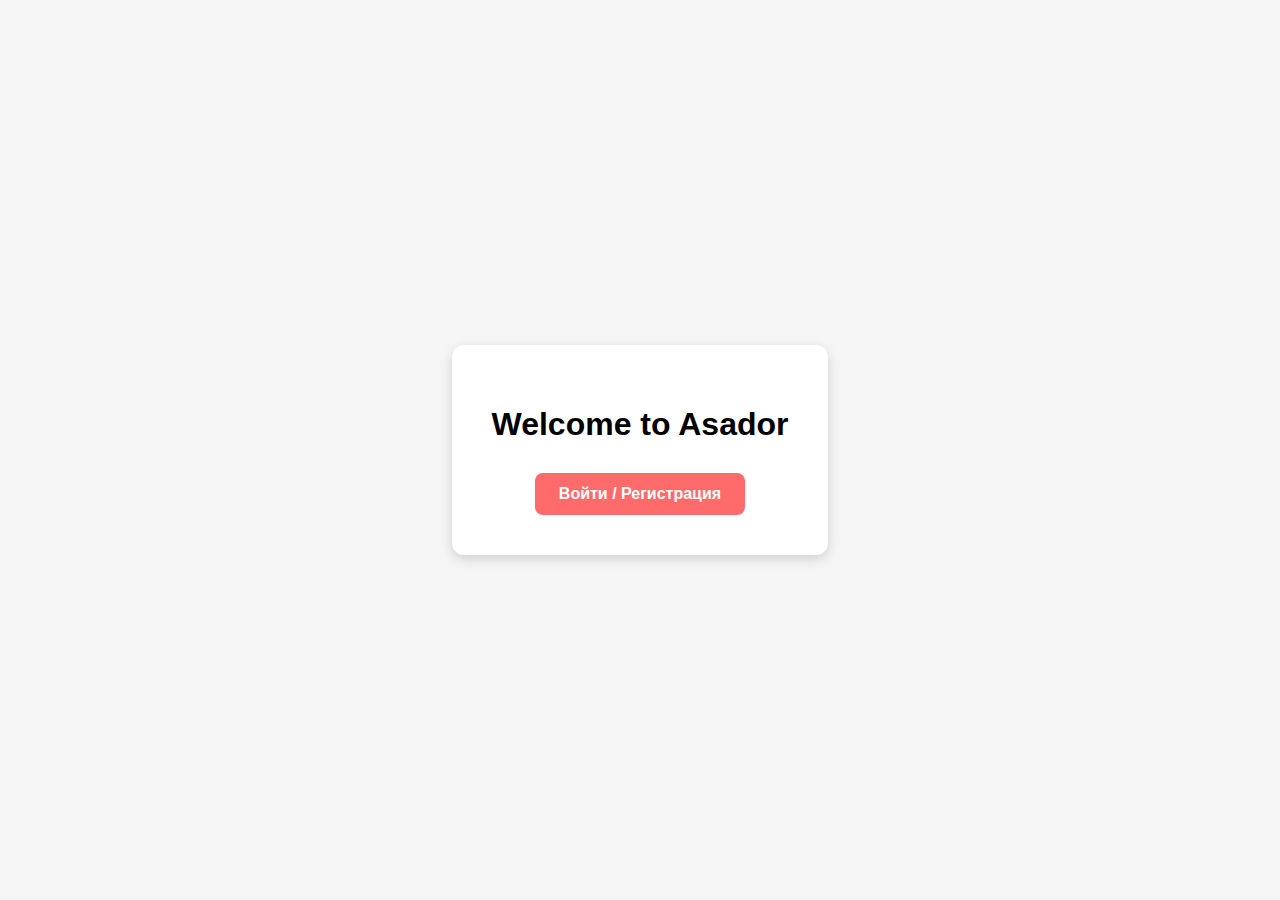
<file: index.html>
<!DOCTYPE html>
<html lang="en">
<head>
  <meta charset="UTF-8">
  <meta name="viewport" content="width=device-width, initial-scale=1.0">
  <title>Welcome to Asador</title>
  <style>
    body {
      margin: 0;
      font-family: Arial, sans-serif;
      background: #f5f5f5;
      display: flex;
      justify-content: center;
      align-items: center;
      height: 100vh;
      text-align: center;
    }
    .welcome-container {
      background: white;
      padding: 40px;
      border-radius: 12px;
      box-shadow: 0 4px 12px rgba(0,0,0,0.15);
    }
    h1 {
      font-size: 2rem;
      margin-bottom: 30px;
    }
    .btn {
      display: inline-block;
      padding: 12px 24px;
      background: #ff6b6b;
      color: white;
      text-decoration: none;
      border-radius: 8px;
      font-weight: bold;
      transition: background 0.3s;
    }
    .btn:hover {
      background: #ff4757;
    }
  </style>
</head>
<body>
  <div class="welcome-container">
    <h1>Welcome to Asador</h1>
    <a href="login.html" class="btn">Войти / Регистрация
</a>
</body>
</html>
</file>
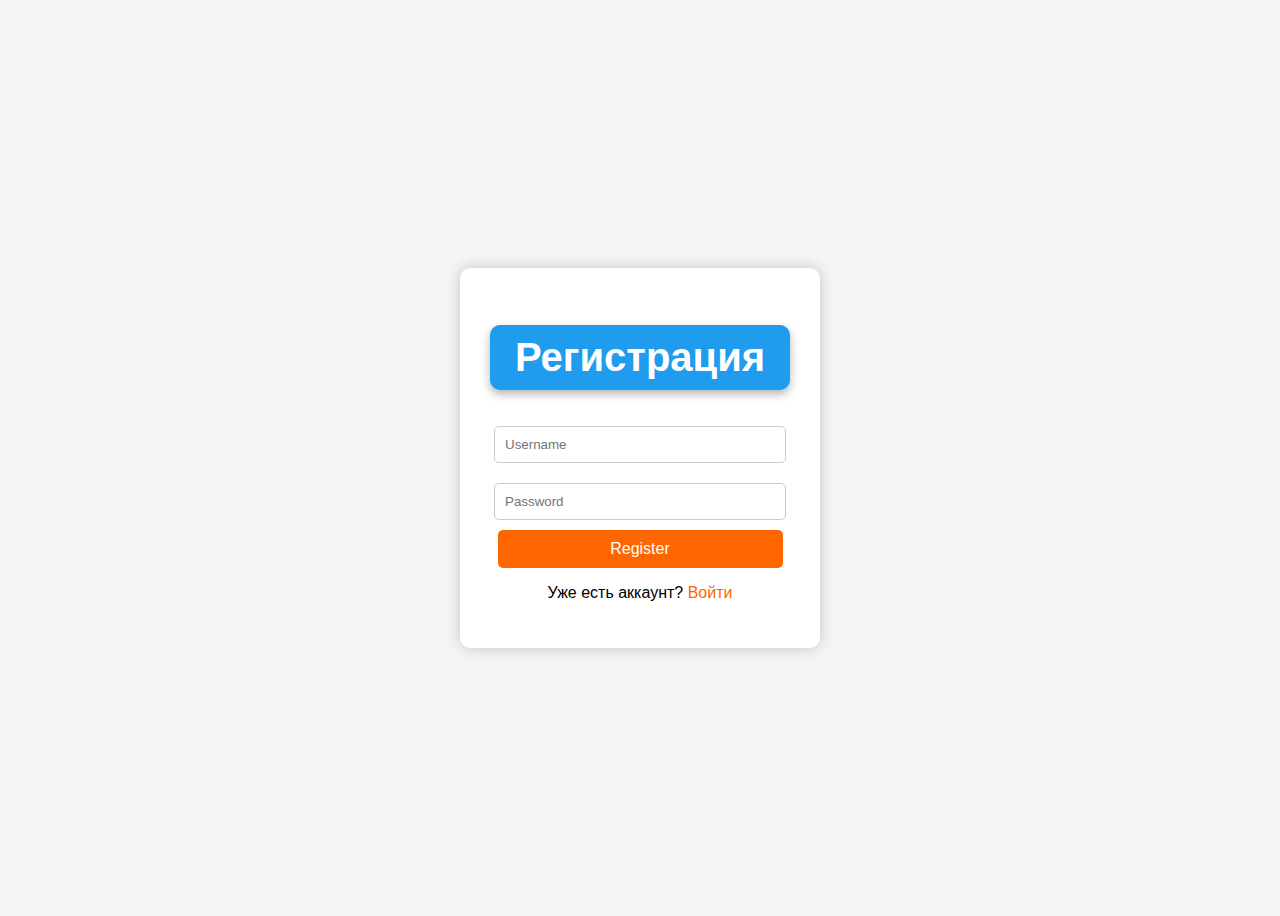
<file: public/index.html>
<!DOCTYPE html>
<html lang="ru">
<head>
<meta charset="UTF-8">
<meta name="viewport" content="width=device-width, initial-scale=1.0">
<title>Asador App - Регистрация</title>
<link rel="stylesheet" href="style.css">
</head>
<body>
<div class="container">
  <h1>Регистрация</h1>
  <form action="/register" method="post">
    <input type="text" name="username" placeholder="Username" required>
    <input type="password" name="password" placeholder="Password" required>
    <button type="submit">Register</button>
  </form>
  <p>Уже есть аккаунт? <a href="login.html">Войти</a></p>
</div>
</body>
</html>
</file>
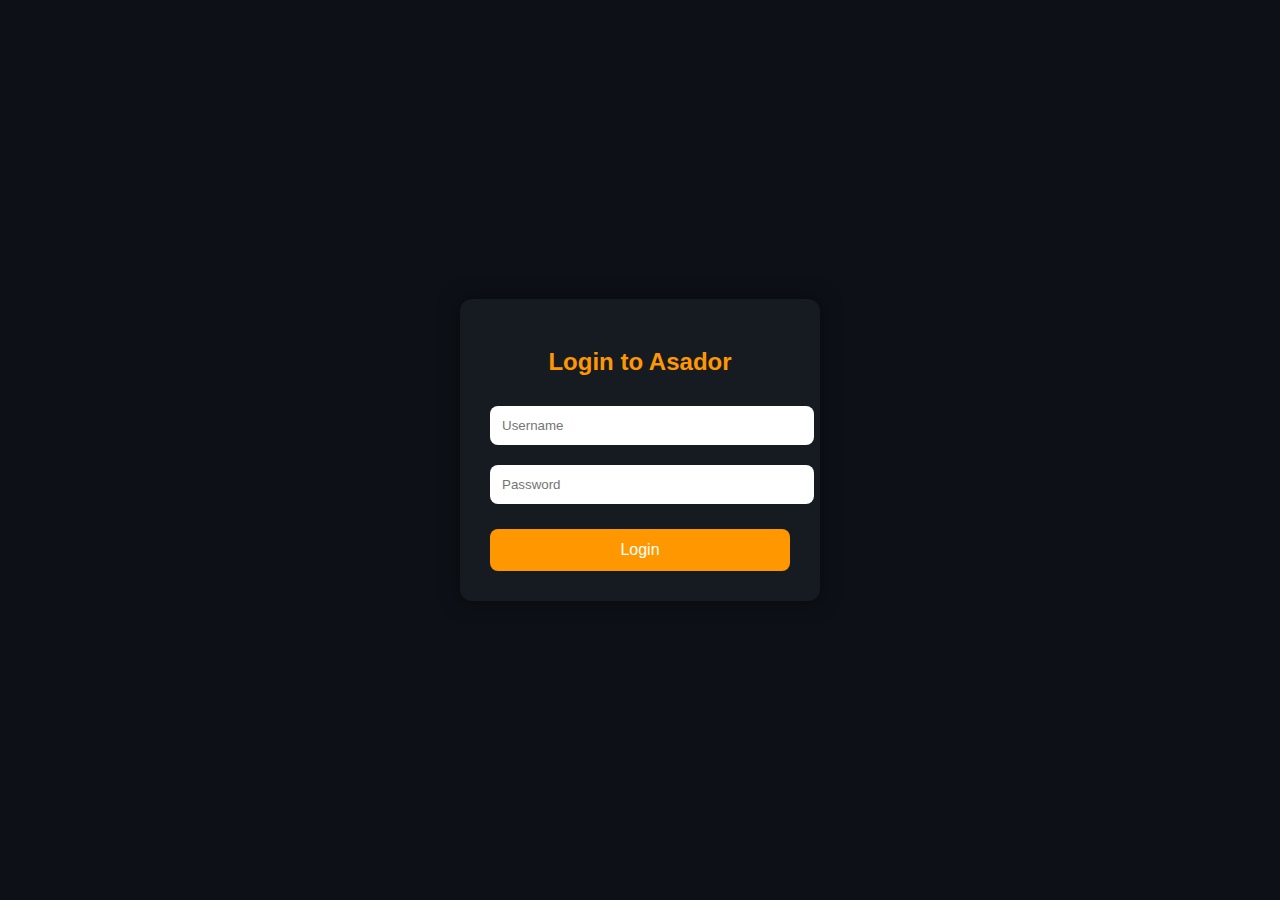
<file: home.html>
<!DOCTYPE html>
<html lang="en">
<head>
  <meta charset="UTF-8">
  <meta name="viewport" content="width=device-width, initial-scale=1.0">
  <title>Asador Login</title>
  <style>
    body {
      margin: 0;
      padding: 0;
      font-family: Arial, sans-serif;
      background: #0d1117;
      color: #fff;
      display: flex;
      justify-content: center;
      align-items: center;
      height: 100vh;
    }
    .login-container {
      background: #161b22;
      padding: 30px;
      border-radius: 12px;
      box-shadow: 0 0 20px rgba(0,0,0,0.5);
      width: 300px;
      text-align: center;
    }
    .login-container h2 {
      margin-bottom: 20px;
      color: #ff9800;
    }
    input {
      width: 100%;
      padding: 12px;
      margin: 10px 0;
      border: none;
      border-radius: 8px;
      outline: none;
    }
    button {
      width: 100%;
      padding: 12px;
      margin-top: 15px;
      border: none;
      border-radius: 8px;
      background: #ff9800;
      color: white;
      font-size: 16px;
      cursor: pointer;
      transition: 0.3s;
    }
    button:hover {
      background: #e68900;
    }
  </style>
</head>
<body>
  <div class="login-container">
    <h2>Login to Asador</h2>
    <input type="text" placeholder="Username">
    <input type="password" placeholder="Password">
    <button>Login</button>
  </div>
</body>
</html>
</file>
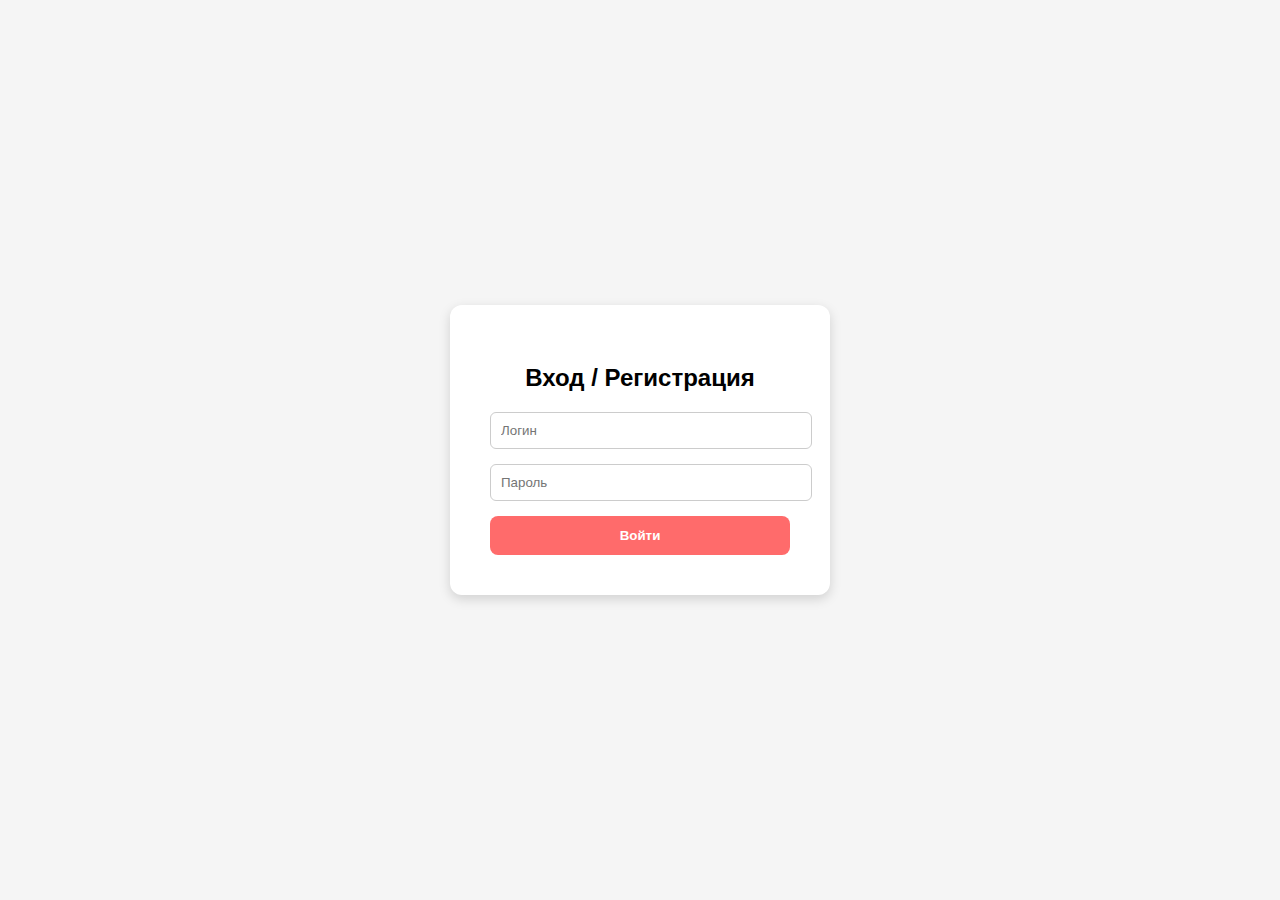
<file: login.html>
<!DOCTYPE html>
<html lang="en">
<head>
  <meta charset="UTF-8">
  <meta name="viewport" content="width=device-width, initial-scale=1.0">
  <title>Login / Registration</title>
  <style>
    body {
      margin: 0;
      font-family: Arial, sans-serif;
      display: flex;
      justify-content: center;
      align-items: center;
      height: 100vh;
      background: #f5f5f5;
    }
    .form-container {
      background: white;
      padding: 40px;
      border-radius: 12px;
      box-shadow: 0 4px 12px rgba(0,0,0,0.15);
      width: 300px;
    }
    h2 {
      text-align: center;
      margin-bottom: 20px;
    }
    input {
      width: 100%;
      padding: 10px;
      margin-bottom: 15px;
      border-radius: 6px;
      border: 1px solid #ccc;
    }
    button {
      width: 100%;
      padding: 12px;
      background: #ff6b6b;
      color: white;
      border: none;
      border-radius: 8px;
      font-weight: bold;
      cursor: pointer;
      transition: background 0.3s;
    }
    button:hover {
      background: #ff4757;
    }
  </style>
</head>
<body>
  <div class="form-container">
    <h2>Вход / Регистрация</h2>
    <form>
      <input type="text" placeholder="Логин" required>
      <input type="password" placeholder="Пароль" required>
      <button type="submit">Войти</button>
    </form>
  </div>
</body>
</html>
</file>
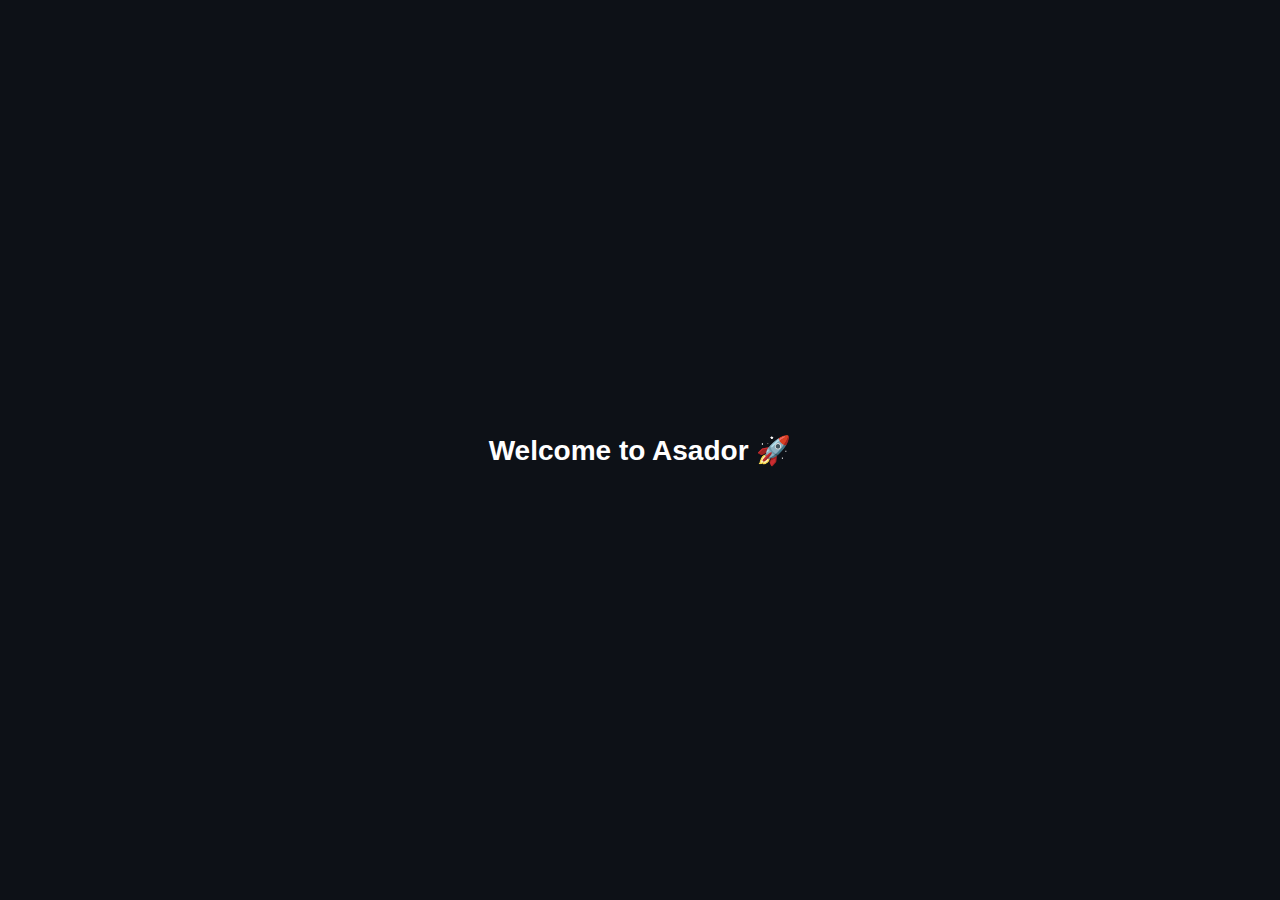
<file: splash.html>
<!DOCTYPE html>
<html lang="en">
<head>
  <meta charset="UTF-8">
  <meta name="viewport" content="width=device-width, initial-scale=1.0">
  <title>Splash - Asador</title>
  <style>
    body {
      margin: 0;
      font-family: Arial, sans-serif;
      display: flex;
      justify-content: center;
      align-items: center;
      height: 100vh;
      background: #0d1117;
      color: white;
    }
    #splash {
      font-size: 28px;
      font-weight: bold;
    }
  </style>
</head>
<body>
  <div id="splash">Welcome to Asador 🚀</div>

  <script>
    // через 3 секунды перенаправление на index.html
    setTimeout(() => {
      window.location.href = "index.html";
    }, 3000);
  </script>
</body>
</html>
</file>
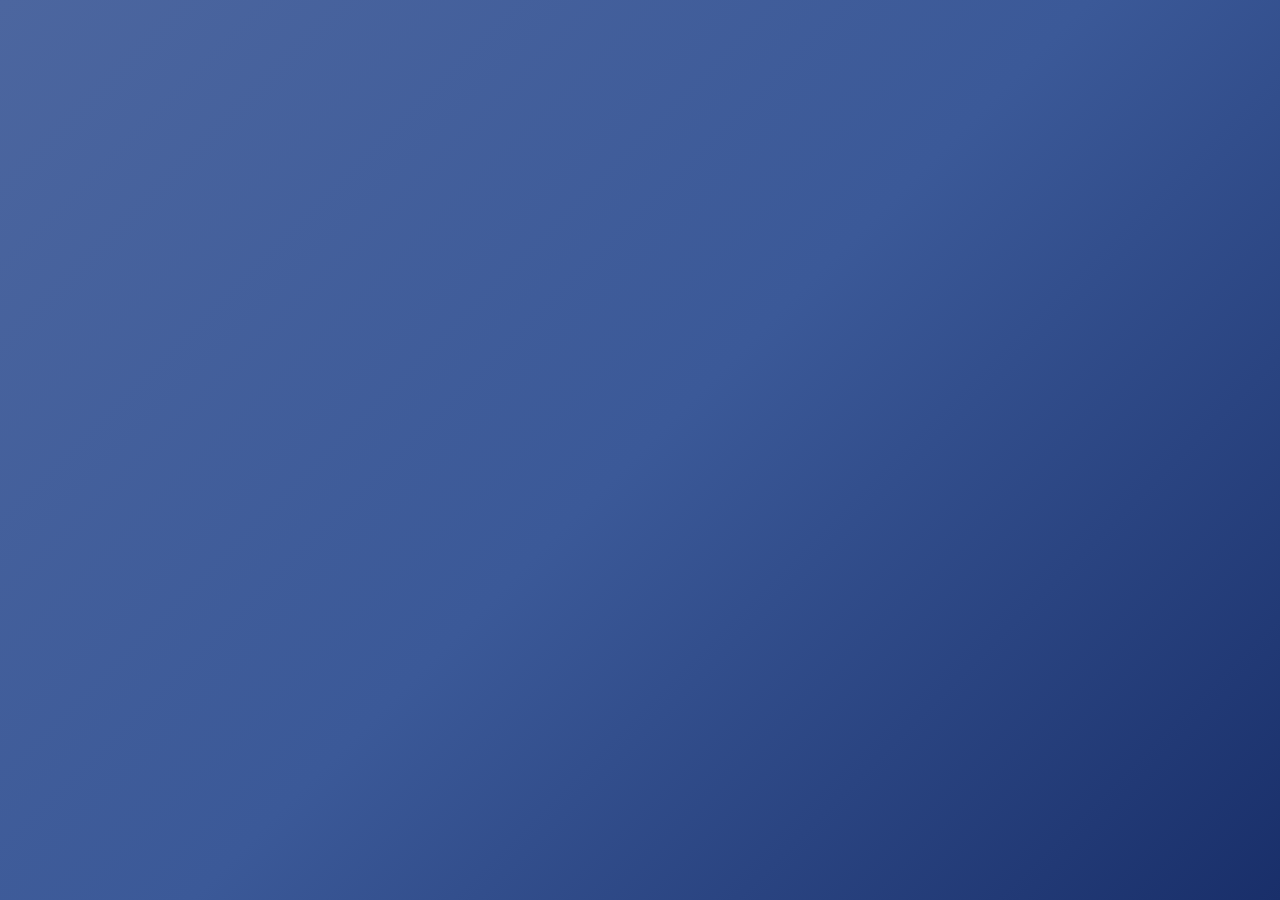
<file: welcome.html>
<!DOCTYPE html>
<html lang="en">
<head>
<meta charset="UTF-8">
<meta name="viewport" content="width=device-width, initial-scale=1.0">
<title>Welcome to Asador</title>
<style>
  body {
    margin:0;
    height:100vh;
    display:flex;
    justify-content:center;
    align-items:center;
    flex-direction:column;
    background: linear-gradient(135deg,#4c669f,#3b5998,#192f6a);
    font-family: sans-serif;
    color:white;
    overflow:hidden;
  }

  /* Логотип с пульсацией */
  .logo {
    width:120px;
    height:120px;
    margin-bottom:20px;
    opacity:0;
    transform: translateY(-50px);
    animation: logoFade 1.5s forwards, logoPulse 2s infinite 2s;
  }

  @keyframes logoFade {
    to { opacity:1; transform: translateY(0); }
  }

  @keyframes logoPulse {
    0%, 100% { transform: scale(1); }
    50% { transform: scale(1.1); }
  }

  /* Заголовок и подзаголовок с плаванием */
  h1, p {
    opacity:0;
    animation: fadeInText 1.5s forwards;
  }

  h1 {
    font-size:3rem;
    margin-bottom:15px;
    animation-delay:0.8s;
    animation-name: fadeInText, floatText;
    animation-duration:1.5s, 3s;
    animation-fill-mode:forwards;
    animation-iteration-count:1, infinite;
    animation-timing-function: ease-in-out, ease-in-out;
  }

  p {
    font-size:1.2rem;
    margin-bottom:40px;
    animation-delay:1.5s;
    animation-name: fadeInText, floatText;
    animation-duration:1.5s, 3s;
    animation-fill-mode:forwards;
    animation-iteration-count:1, infinite;
    animation-timing-function: ease-in-out, ease-in-out;
  }

  @keyframes fadeInText {
    to { opacity:1; }
  }

  @keyframes floatText {
    0%, 100% { transform: translateY(0); }
    50% { transform: translateY(-5px); }
  }

  /* Кнопка с подпрыгиванием */
  button {
    padding: 15px 50px;
    border:none;
    border-radius:30px;
    background:white;
    color:#3b5998;
    font-weight:bold;
    font-size:1.2rem;
    cursor:pointer;
    opacity:0;
    transform: translateY(20px);
    animation: fadeInButton 1s forwards 2s, buttonBounce 1.5s infinite 3s;
    transition: transform 0.2s;
  }

  button:hover {
    transform: translateY(-5px);
  }

  @keyframes fadeInButton {
    to { opacity:1; transform: translateY(0); }
  }

  @keyframes buttonBounce {
    0%, 100% { transform: translateY(0); }
    50% { transform: translateY(-8px); }
  }

</style>
</head>
<body>
  <img src="icon-192.png" alt="Asador Logo" class="logo">
  <h1>Welcome to Asador</h1>
  <p>Your journey starts here 😎</p>
  <button onclick="goNext()">Get Started</button>

  <script>
    // Автоматический переход на index.html через 3 секунды
    setTimeout(goNext, 3000);

    function goNext() {
      window.location.href = 'index.html';
    }
  </script>
</body>
</html>
</file>
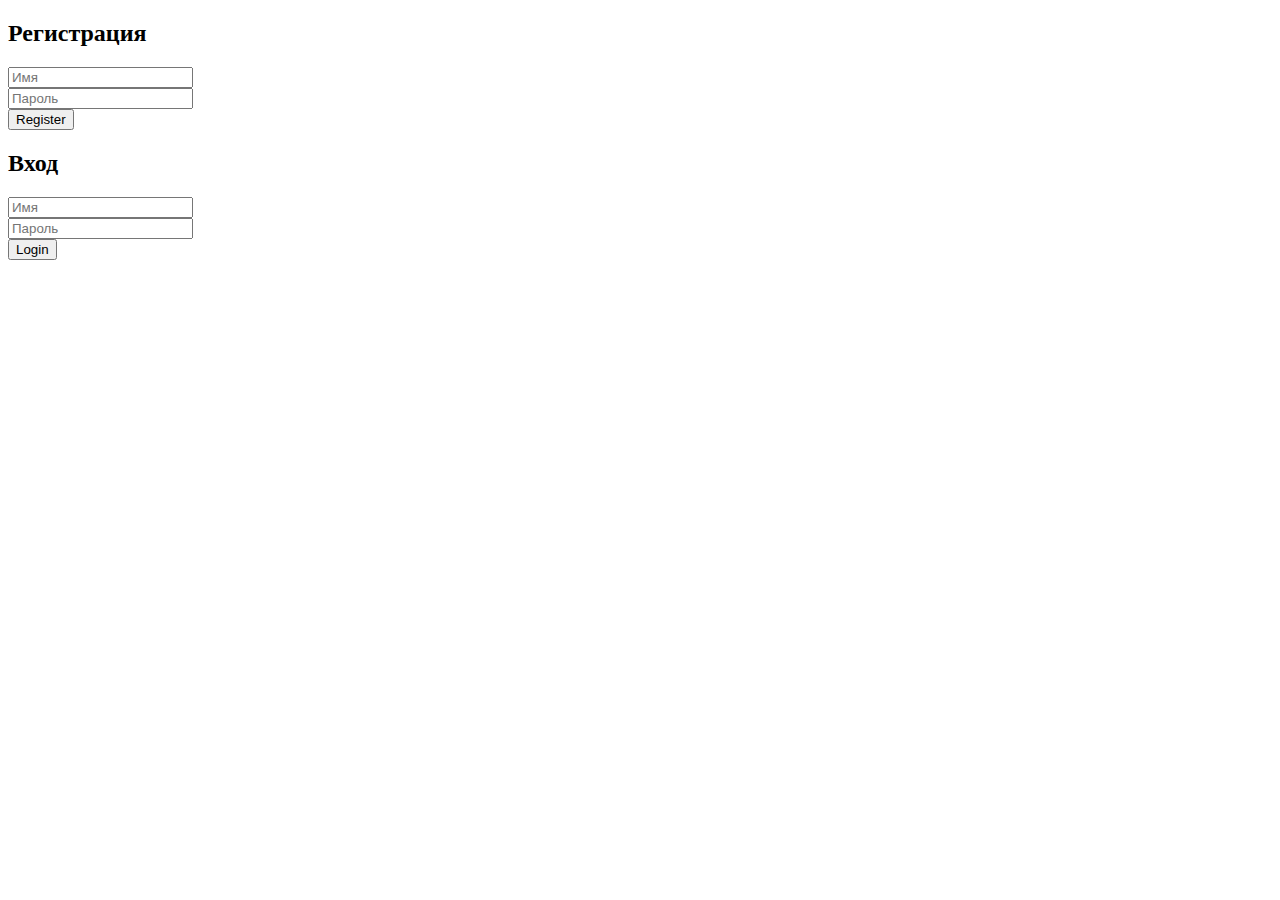
<file: public/feed.html>
<!DOCTYPE html>
<html lang="ru">
<head>
  <meta charset="UTF-8">
  <title>Asador — Логин и Регистрация</title>
</head>
<body>
  <h2>Регистрация</h2>
  <form id="registerForm">
    <input type="text" id="regUsername" placeholder="Имя" required /><br/>
    <input type="password" id="regPassword" placeholder="Пароль" required /><br/>
    <button type="submit">Register</button>
  </form>
  <div id="registerError" style="color:red;"></div>

  <h2>Вход</h2>
  <form id="loginForm">
    <input type="text" id="loginUsername" placeholder="Имя" required /><br/>
    <input type="password" id="loginPassword" placeholder="Пароль" required /><br/>
    <button type="submit">Login</button>
  </form>
  <div id="loginError" style="color:red;"></div>

  <script>
    // --- Регистрация ---
    const registerForm = document.getElementById("registerForm");
    registerForm.addEventListener("submit", async e => {
      e.preventDefault();
      const username = document.getElementById("regUsername").value;
      const password = document.getElementById("regPassword").value;

      // Проверка локального хранения (имитация базы)
      let users = JSON.parse(localStorage.getItem("users") || "[]");
      if (users.find(u => u.username === username)) {
        document.getElementById("registerError").innerText = "Пользователь уже существует";
        return;
      }

      users.push({ username, password });
      localStorage.setItem("users", JSON.stringify(users));
      document.getElementById("registerError").innerText = "Регистрация успешна! Теперь войдите.";
    });

    // --- Логин ---
    const loginForm = document.getElementById("loginForm");
    loginForm.addEventListener("submit", async e => {
      e.preventDefault();
      const username = document.getElementById("loginUsername").value;
      const password = document.getElementById("loginPassword").value;

      const res = await fetch("/login", {
        method: "POST",
        headers: { "Content-Type": "application/json" },
        body: JSON.stringify({ username, password })
      });

      const data = await res.json();
      if (res.ok) {
        // Сохраняем JWT
        localStorage.setItem("token", data.token);

        // Переходим к ленте
        window.location.href = "/feed.html";
      } else {
        document.getElementById("loginError").innerText = data.message;
      }
    });
  </script>
</body>
</html>
</file>
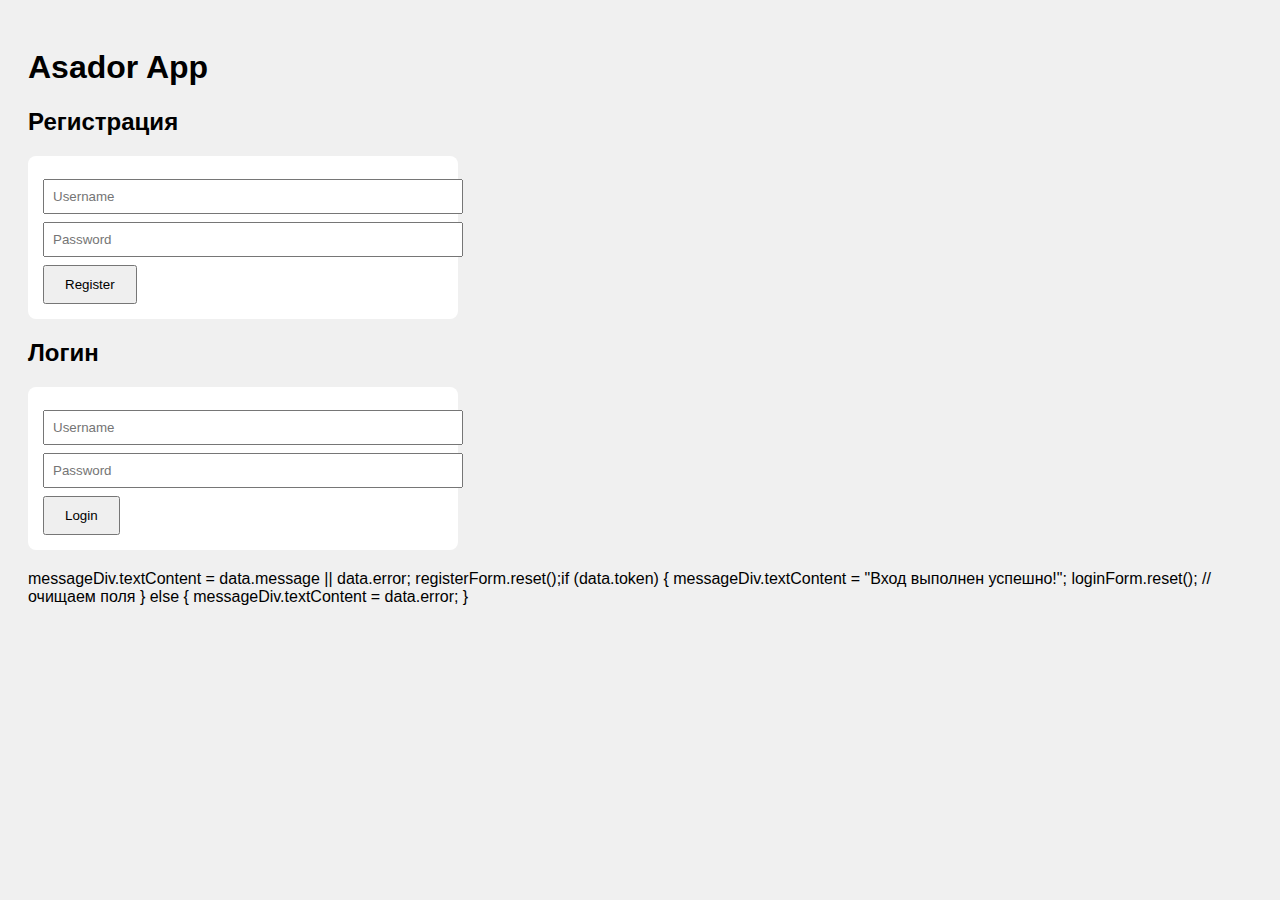
<file: public/index_old.html>
<!DOCTYPE html>
<html lang="en">
<head>
<meta charset="UTF-8">
<meta name="viewport" content="width=device-width, initial-scale=1.0">
<title>Asador App</title>
<link rel="manifest" href="/manifest.json">
<link rel="icon" href="/ic_launcher.png">
<style>
  body { font-family: Arial, sans-serif; padding: 20px; background: #f0f0f0; }
  form { margin-bottom: 20px; background: #fff; padding: 15px; border-radius: 8px; max-width: 400px; }
  input { display: block; width: 100%; padding: 8px; margin: 8px 0; }
  button { padding: 10px 20px; cursor: pointer; }
  #message { margin-top: 10px; font-weight: bold; }
</style>
</head>
<body>

<h1>Asador App</h1>

<h2>Регистрация</h2>
<form id="registerForm">
  <input type="text" id="regUsername" placeholder="Username" required>
  <input type="password" id="regPassword" placeholder="Password" required>
  <button type="submit">Register</button>
</form>

<h2>Логин</h2>
<form id="loginForm">
  <input type="text" id="loginUsername" placeholder="Username" required>
  <input type="password" id="loginPassword" placeholder="Password" required>
  <button type="submit">Login</button>
</form>

<div id="message"></div>

<script>
  const BASE_URL = "https://asador-1v5v.onrender.com";

  const registerForm = document.getElementById("registerForm");
  const loginForm = document.getElementById("loginForm");
  const messageDiv = document.getElementById("message");

  registerForm.addEventListener("submit", async (e) => {
    e.preventDefault();
    const username = document.getElementById("regUsername").value;
    const password = document.getElementById("regPassword").value;

    const res = await fetch(BASE_URL + "/register", {
      method: "POST",
      headers: { "Content-Type": "application/json" },
      body: JSON.stringify({ username, password })
    });

    const data = await res.json();
    messageDiv.textContent = data.message || data.error;
  });

  loginForm.addEventListener("submit", async (e) => {
    e.preventDefault();
    const username = document.getElementById("loginUsername").value;
    const password = document.getElementById("loginPassword").value;

    const res = await fetch(BASE_URL + "/login", {
      method: "POST",
      headers: { "Content-Type": "application/json" },
      body: JSON.stringify({ username, password })
    });

    const data = await res.json();
    if (data.token) {
      messageDiv.textContent = "Login successful! Token: " + data.token;
    } else {
      messageDiv.textContent = data.error;
    }
  });
</script>

</body>
</html>
messageDiv.textContent = data.message || data.error;
registerForm.reset();if (data.token) {
  messageDiv.textContent = "Вход выполнен успешно!";
  loginForm.reset(); // очищаем поля
} else {
  messageDiv.textContent = data.error;
}
</file>
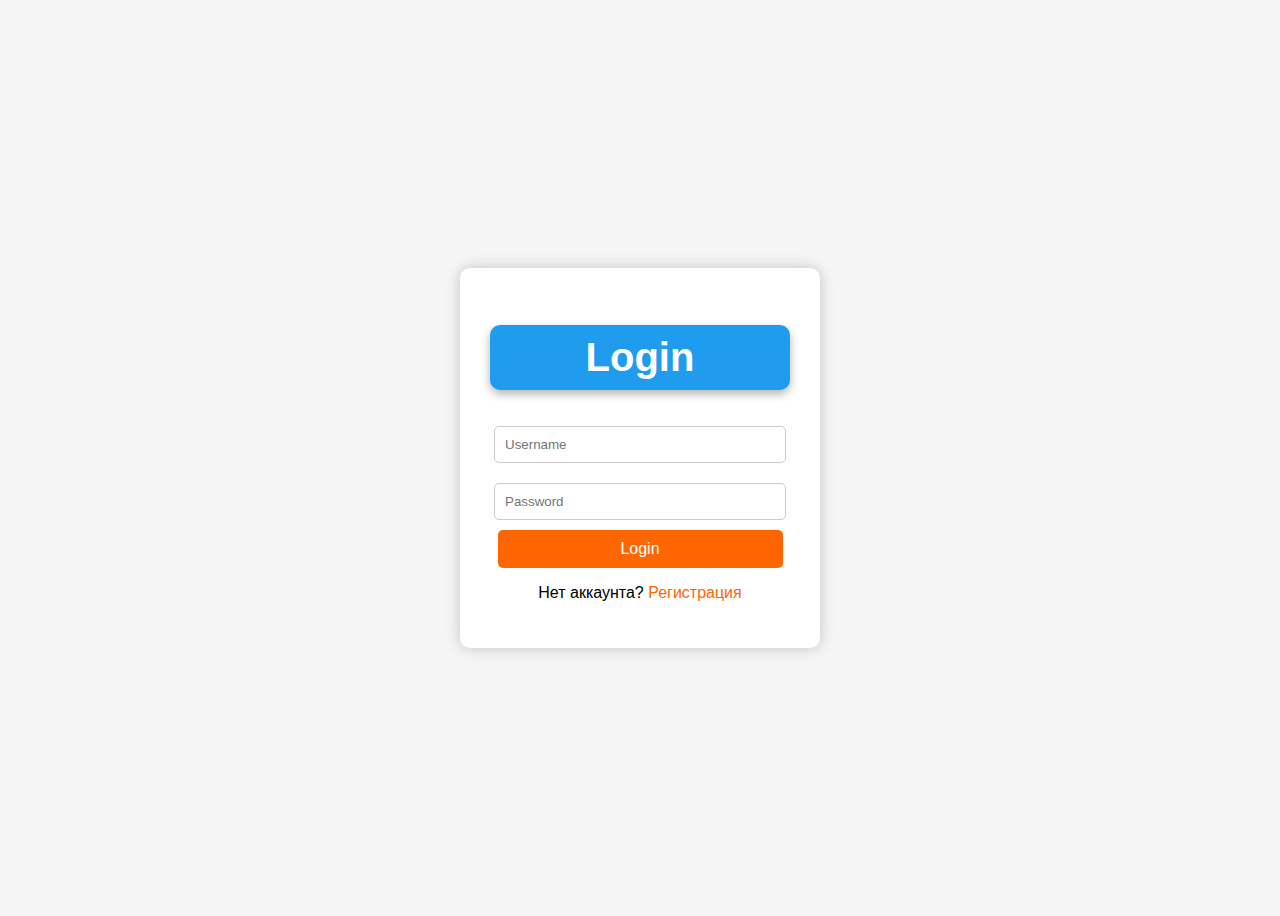
<file: public/login.html>
<!DOCTYPE html>
<html lang="ru">
<head>
<meta charset="UTF-8">
<meta name="viewport" content="width=device-width, initial-scale=1.0">
<title>Asador App - Login</title>
<link rel="stylesheet" href="style.css">
</head>
<body>
<div class="container">
  <h1>Login</h1>
  <form action="/login" method="post">
    <input type="text" name="username" placeholder="Username" required>
    <input type="password" name="password" placeholder="Password" required>
    <button type="submit">Login</button>
  </form>
  <p>Нет аккаунта? <a href="index.html">Регистрация</a></p>
</div>
</body>
</html>
</file>
<file: public/style.css>
body {
  font-family: Arial, sans-serif;
  background: #f5f5f5;
  display: flex;
  justify-content: center;
  align-items: center;
  height: 100vh;
}

.container {
  background: white;
  padding: 30px;
  border-radius: 10px;
  box-shadow: 0 0 15px rgba(0,0,0,0.2);
  width: 300px;
  text-align: center;
}

input {
  width: 90%;
  padding: 10px;
  margin: 10px 0;
  border-radius: 5px;
  border: 1px solid #ccc;
}

button {
  width: 95%;
  padding: 10px;
  border: none;
  border-radius: 5px;
  background-color: #ff6600;
  color: white;
  font-size: 16px;
  cursor: pointer;
}

button:hover {
  background-color: #e65c00;
}

a {
  color: #ff6600;
  text-decoration: none;
}
h1 {
  color: #ffffff;        /* Белый цвет текста */
  background-color: #209CEE; /* Синий фон */
  padding: 10px 20px;
  border-radius: 10px;
  text-align: center;
  font-size: 2.5em;
  box-shadow: 0 4px 10px rgba(0,0,0,0.3);
}
</file>
